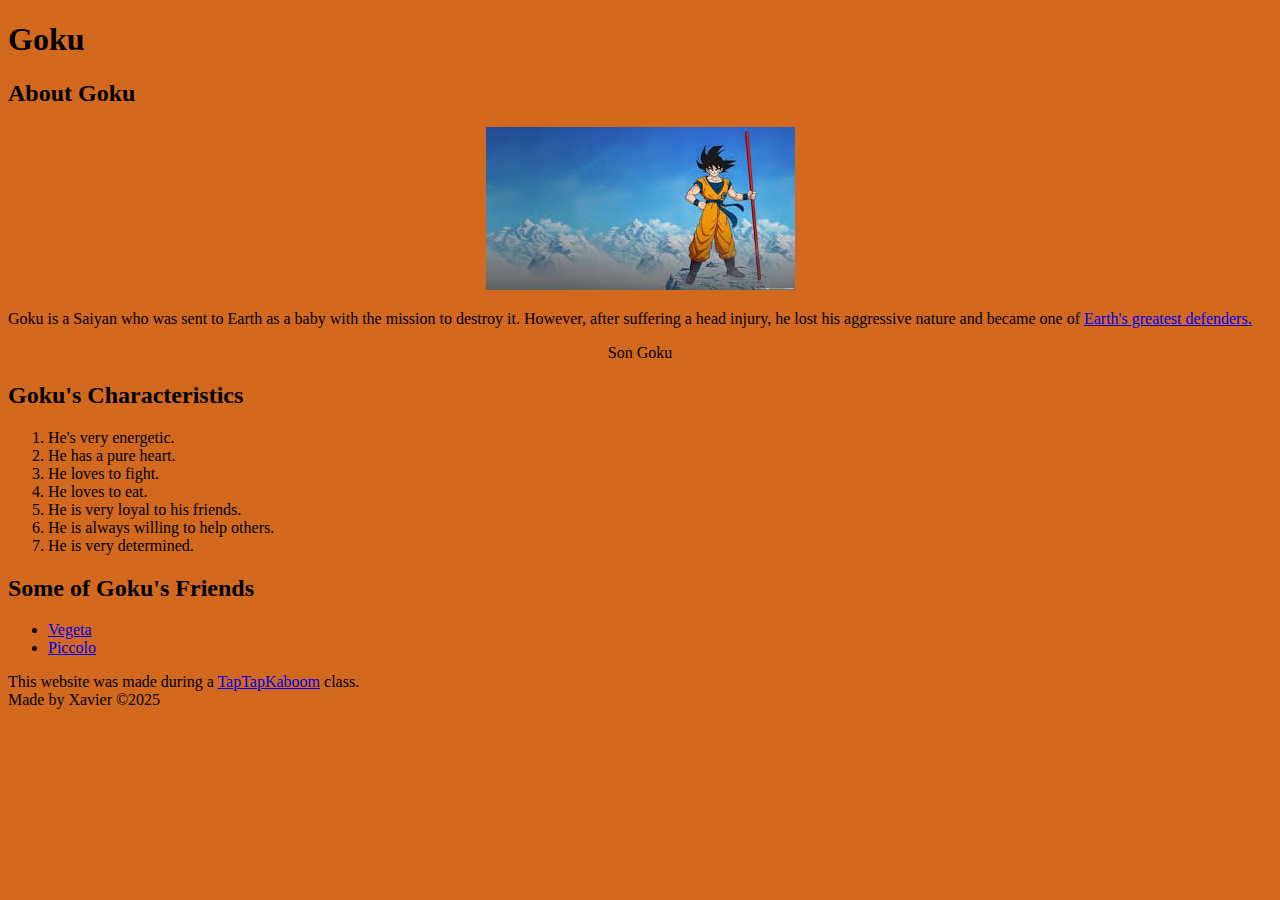
<file: index.html>
<!DOCTYPE html>
<html lang="en">
<head>
    <meta charset="UTF-8">
    <meta name="viewport" content="width=device-width, user-scalable=no, initial-scale=1.0">
    <title>Goku</title>
    <link rel="icon" href="./img/Goku.jpg">
    <link rel="stylesheet" href="./css/style.css?v=2">
</head>
<body>

    <!-- Header -->
    <header>
        <div class="pfp"></div>
        <h1>Goku</h1>
    </header>
<!-- main -->
    <main>
        <h2>About Goku</h2>
        <!-- Goku is a anime character who Protects his friends at all cost. -->
        <center>
        <img src="./img/Goku-standing-with-staff.jpg" alt="About Goku">
        </center>
        <p>
            Goku is a Saiyan who was sent to Earth as a baby with the mission to destroy it. However, after suffering a head injury, he lost his aggressive nature and became one of <a href="https://www.crunchyroll.com/series/G8DHV7W21/dragon-ball?srsltid=AfmBOoq2vhel3Fei3RKZZFYQFtr6rIGc4JR4PZbGoLUeP7qzvsQmKVG4" target="_blank">Earth's greatest defenders.</a>
        </p>
        <center>
        <p>Son Goku</p>
        </center>
        <h2>Goku&apos;s Characteristics</h2>
        <ol>
            <li>He&apos;s very energetic.</li>
            <li>He has a pure heart.</li>
            <li>He loves to fight.</li>
            <li>He loves to eat.</li>
            <li>He is very loyal to his friends.</li>
            <li>He is always willing to help others.</li>
            <li>He is very determined.</li>
        </ol>
        <h2>Some of Goku&apos;s Friends</h2>
        <ul>
            <li><a href="./vegeta.html">Vegeta</a></li>
            <li><a href="./piccolo.html">Piccolo</a></li>
        </main>
    <!-- footer -->
    <footer>
    <p>This website was made during a <a href="https://www.taptapkaboom.com" target="_blank">TapTapKaboom</a> class. <br> Made by Xavier &copy;2025</p>
    
    </footer>

</body>
</html>
</file>
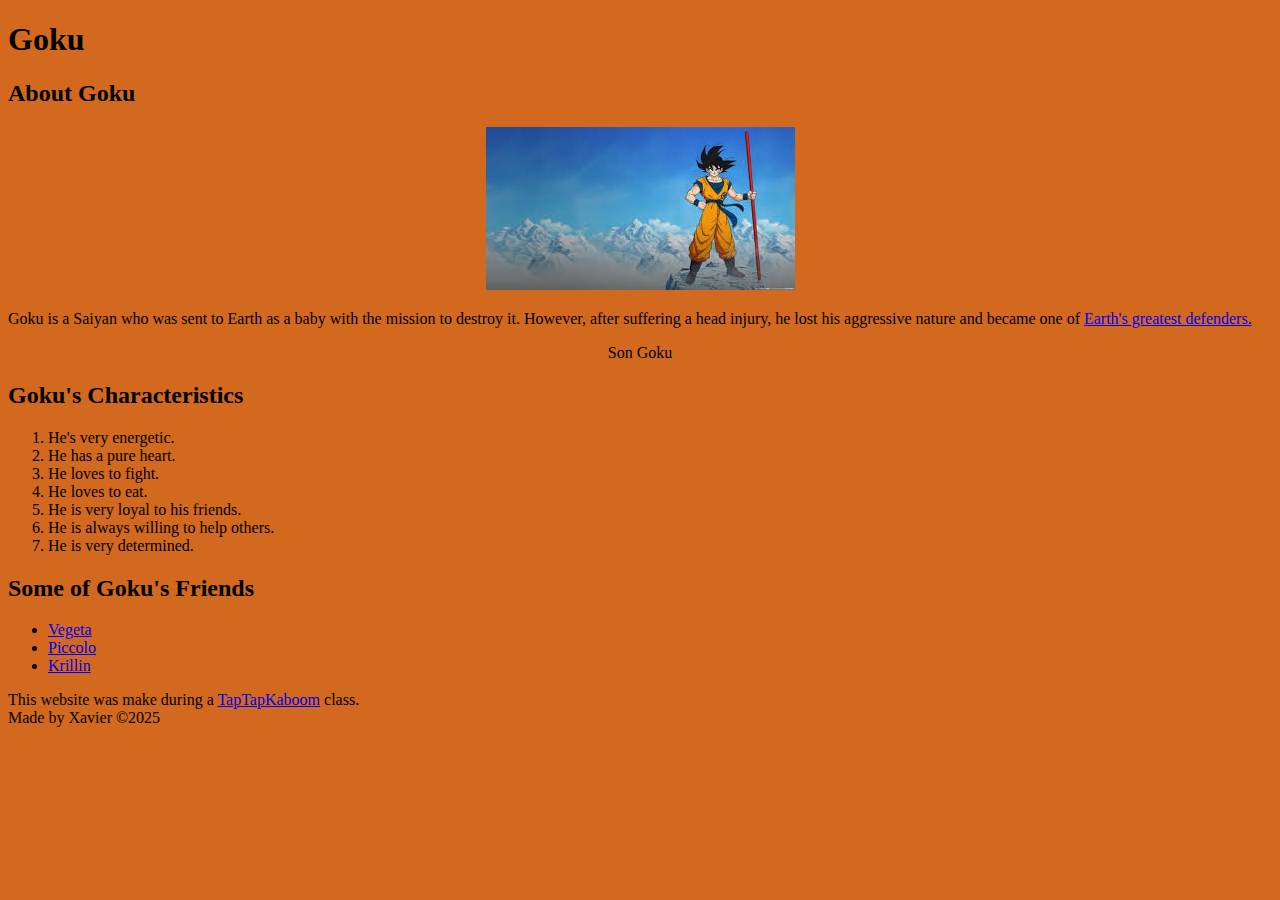
<file: Goku.html>
<!DOCTYPE html>
<html lang="en">
<head>
    <meta charset="UTF-8">
    <meta name="viewport" content="width=device-width, user-scalable=no, initial-scale=1.0">
    <title>Goku</title>
    <link rel="icon" href="./img/Goku2.jpg">
    <link rel="stylesheet" href="./css/style.css?v=2">
</head>
<body>

    <!-- Header -->
    <header>
        <div class="pfp"></div>
        <h1>Goku</h1>
    </header>
<!-- main -->
    <main>
        <h2>About Goku</h2>
        <!-- Goku is a anime character who Protects his friends at all cost. -->
        <center>
        <img src="./img/Goku-standing-with-staff.jpg" alt="About Goku">
        </center>
        <p>
            Goku is a Saiyan who was sent to Earth as a baby with the mission to destroy it. However, after suffering a head injury, he lost his aggressive nature and became one of <a href="https://www.crunchyroll.com/series/G9VHN9PPW/dragon-ball-z?srsltid=AfmBOoplIf4MEw6auJApSzm0TkRqBYIyR4SPOOair9mU8OycsNJaKgcA?v=1" target="_blank">Earth's greatest defenders.</a>
        </p>
        <center>
        <p>Son Goku</p>
        </center>
        <h2>Goku&apos;s Characteristics</h2>
        <ol>
            <li>He&apos;s very energetic.</li>
            <li>He has a pure heart.</li>
            <li>He loves to fight.</li>
            <li>He loves to eat.</li>
            <li>He is very loyal to his friends.</li>
            <li>He is always willing to help others.</li>
            <li>He is very determined.</li>
        </ol>
        <h2>Some of Goku&apos;s Friends</h2>
        <ul>
            <li><a href="https://dragonball.fandom.com/wiki/Vegeta?v=1" target="_blank">Vegeta</a></li>
            <li><a href="https://dragonball.fandom.com/wiki/Piccolo?v=1" target="_blank">Piccolo</a></li>
            <li><a href="https://dragonball.fandom.com/wiki/Krillin?v=1" target="_blank">Krillin</a></li>
        </main>
    <!-- footer -->
    <footer>
    <p>This website was make during a <a href="https://www.taptapkaboom.com" target="_blank">TapTapKaboom</a> class. <br> Made by Xavier &copy;2025</p>
    
    </footer>

</body>
</html>
</file>
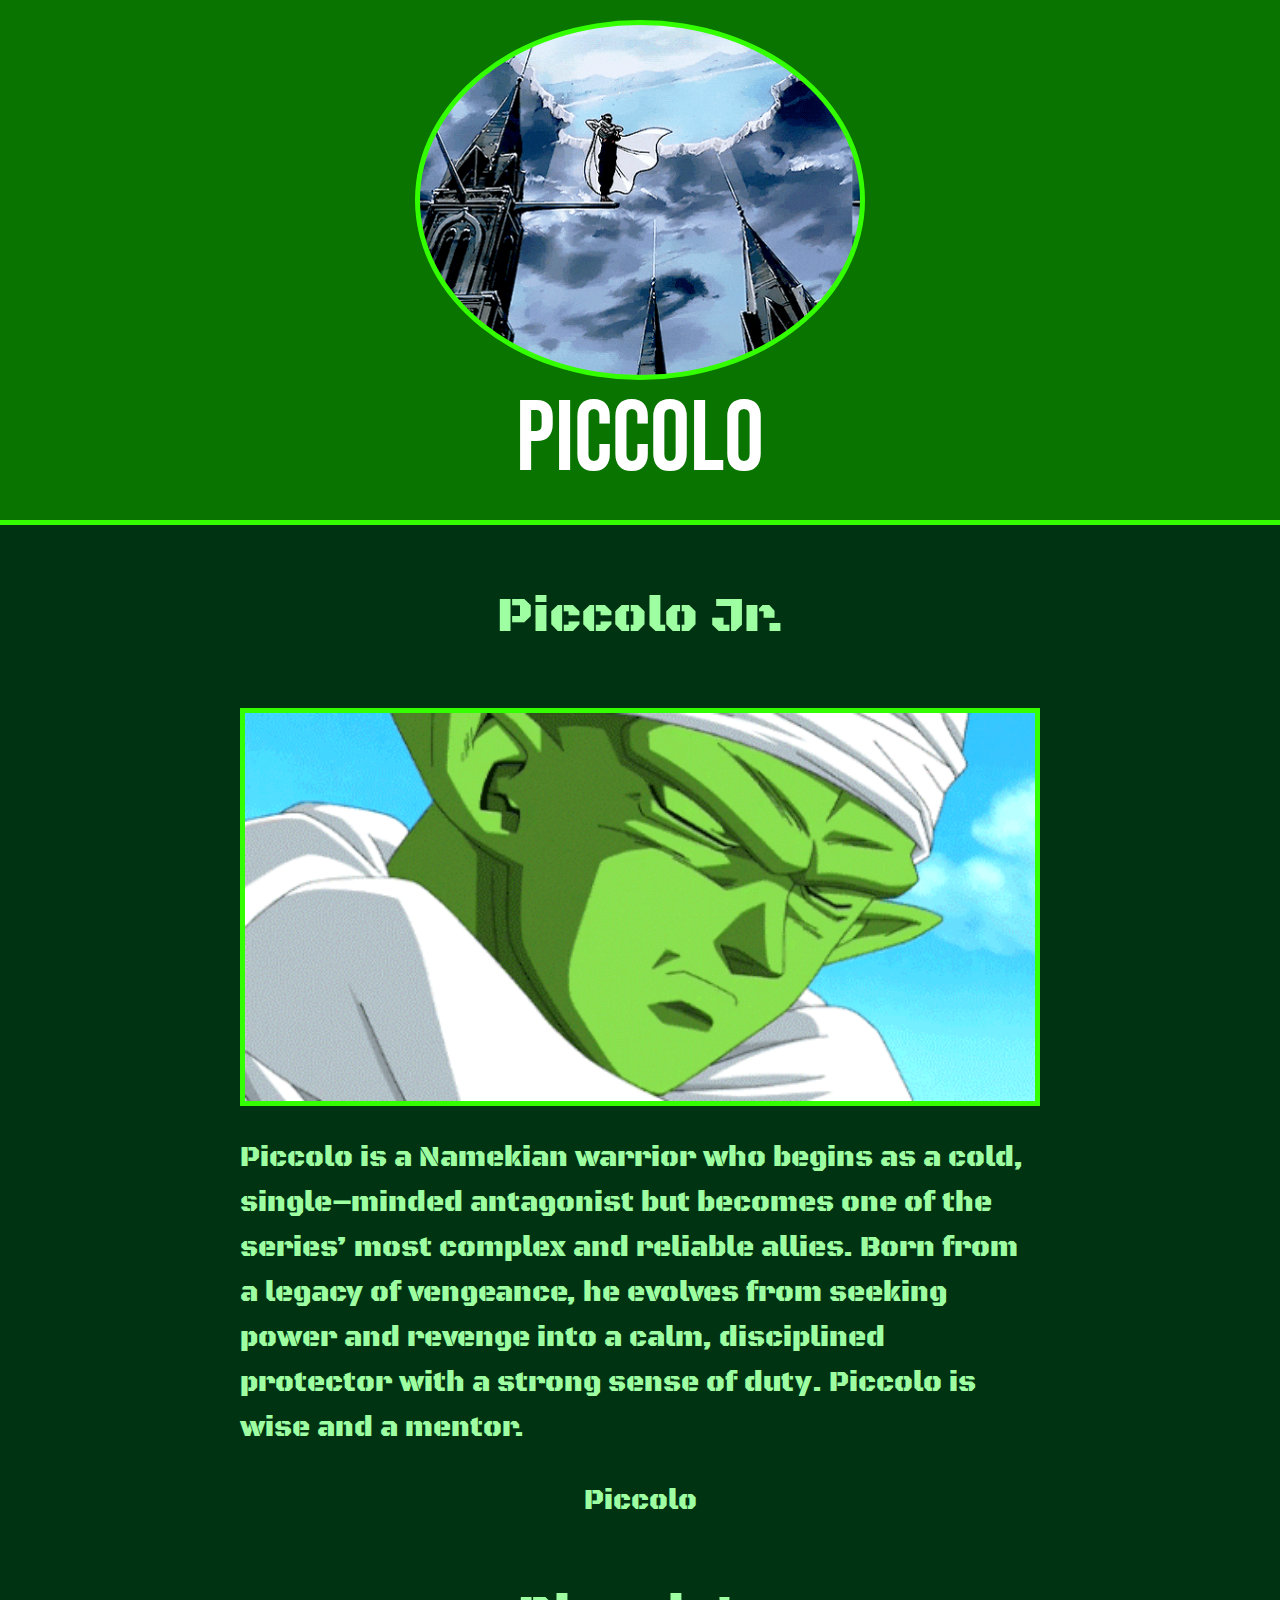
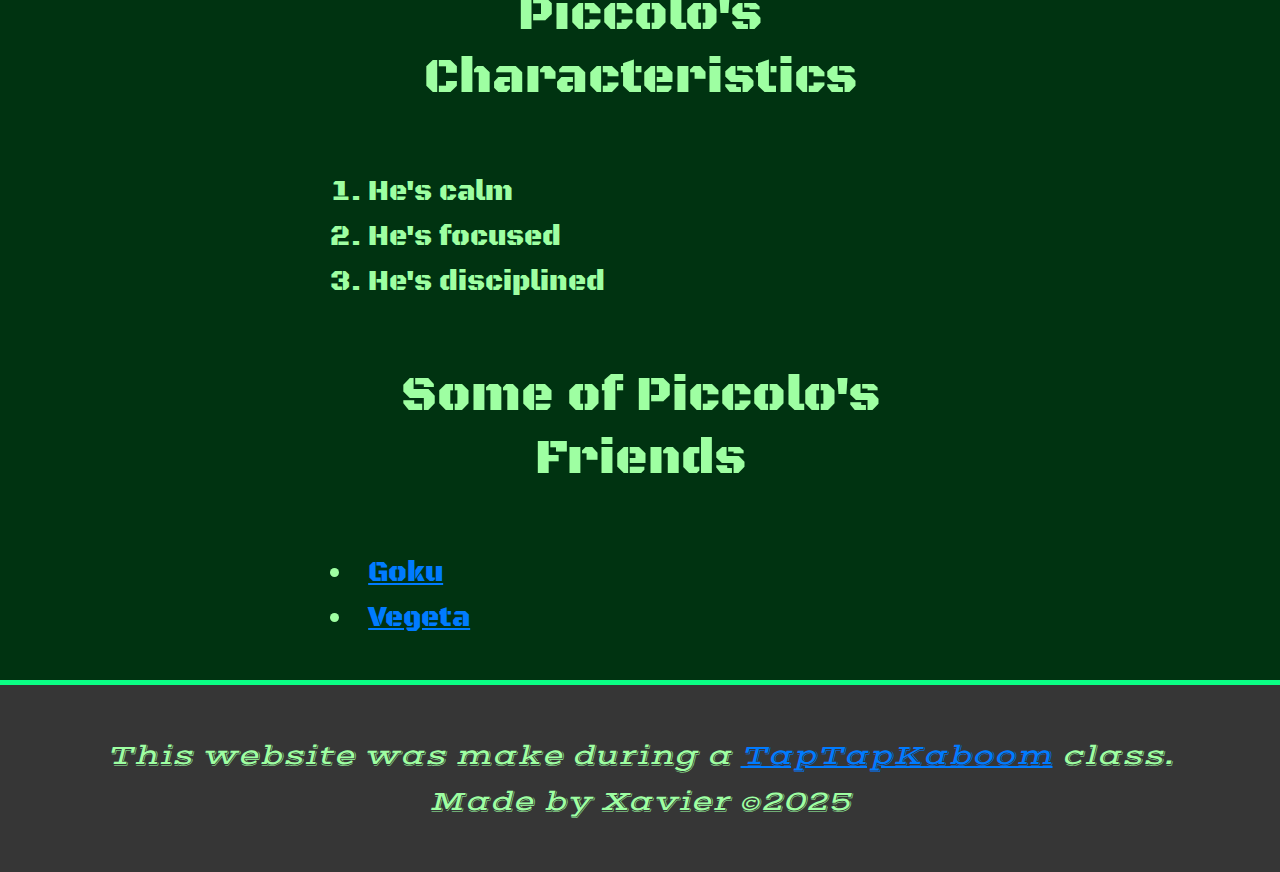
<file: piccolo.html>
<!DOCTYPE html>
<html lang="en">
<head>
    <meta charset="UTF-8">
    <meta name="viewport" content="width=device-width, user-scalable=no, initial-scale=1.0">
    <title>Piccolo</title>
    <link rel="icon" href="./img/Piccolo-tab-image.jpg">
    <link rel="stylesheet" href="./css/style3.css?v=2">
</head>
<body>

    <!-- Header -->
    <header>
        <div class="pfp-piccolo"></div>
        <h1>Piccolo </h1>
    </header>
<!-- main -->
    <main>
        <h2>Piccolo Jr.</h2>
        <center>
        <img src="./gif/piccolo.gif">
        </center>
        <p>
        Piccolo is a Namekian warrior who begins as a cold, single&ndash;minded antagonist but becomes one of the series&rsquo; most complex and reliable allies. Born from a legacy of vengeance, he evolves from seeking power and revenge into a calm, disciplined protector with a strong sense of duty. Piccolo is wise and a mentor.
         <a href="https://www.crunchyroll.com/series/G8DHV7W21/dragon-ball?srsltid=AfmBOoq2vhel3Fei3RKZZFYQFtr6rIGc4JR4PZbGoLUeP7qzvsQmKVG4" target="_blank"> </a>
        </p>
        <center>
        <p> Piccolo</p>
        </center>
        <h2>Piccolo&apos;s Characteristics</h2>
        <ol>
            <li>He&apos;s calm</li>
            <li>He&apos;s focused</li>
            <li>He&apos;s disciplined</li>
        </ol>
        <h2>Some of Piccolo&apos;s Friends</h2>
        <ul>
            <li><a href="./index.html">Goku</a></li>
            <li><a href="./vegeta.html">Vegeta</a></li>
        </main>
    <!-- footer -->
    <footer>
    <p>This website was make during a <a href="https://www.taptapkaboom.com" target="_blank">TapTapKaboom</a> class. <br> Made by Xavier &copy;2025</p>
    
    </footer>

</body>
</html>
</file>
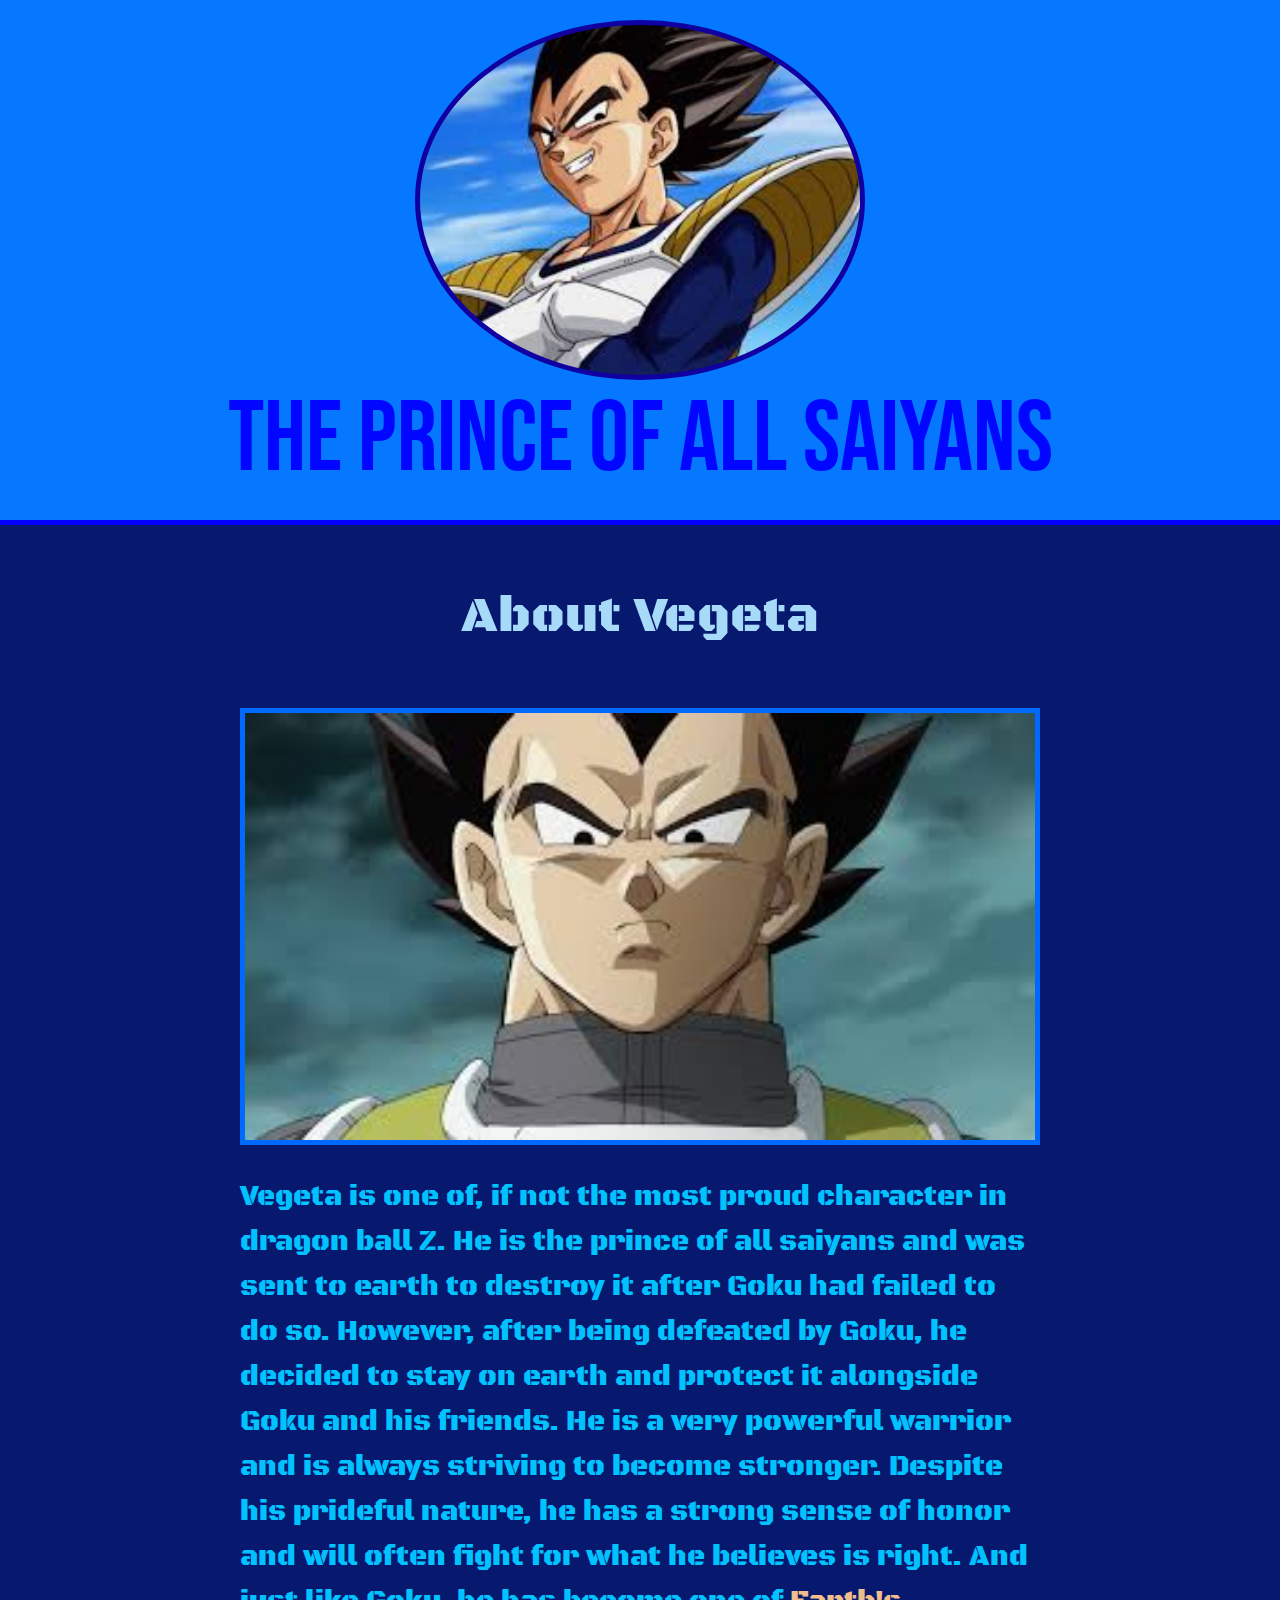
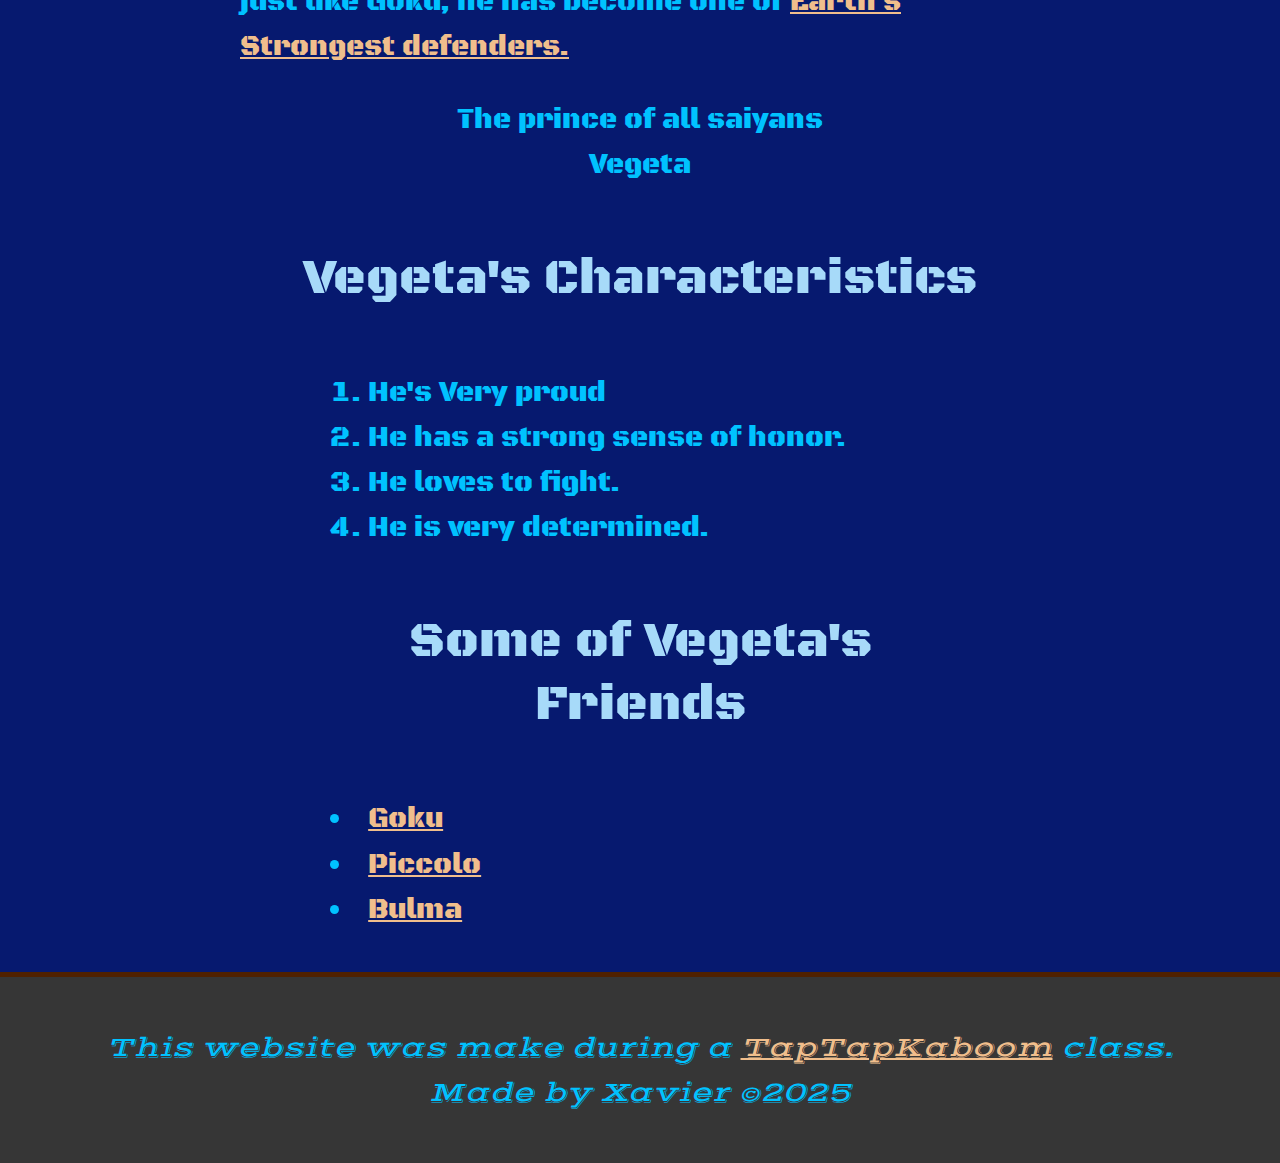
<file: vegeta.html>
<!DOCTYPE html>
<html lang="en">
<head>
    <meta charset="UTF-8">
    <meta name="viewport" content="width=device-width, user-scalable=no, initial-scale=1.0">
    <title>Vegeta</title>
    <link rel="icon" href="./img/vegeta2.jpg">
    <link rel="stylesheet" href="./css/style2.css?v=2">
</head>
<body>

    <!-- Header -->
    <header>
        <div class="pfp-vegeta"></div>
        <h1>The prince of all saiyans</h1>
    </header>
<!-- main -->
    <main>
        <h2>About Vegeta</h2>
        <!-- Goku is a anime character who Protects his friends at all cost. -->
        <center>
        <img src="./img/vegeta3.jpg" alt="About Goku">
        </center>
        <p>
        Vegeta is one of, if not the most proud character in dragon ball Z. He is the prince of all saiyans and was sent to earth to destroy it after Goku had failed to do so. However, after being defeated by Goku, he decided to stay on earth and protect it alongside Goku and his friends. He is a very powerful warrior and is always striving to become stronger. Despite his prideful nature, he has a strong sense of honor and will often fight for what he believes is right. And just like Goku, he has become one of
         <a href="https://www.crunchyroll.com/series/G9VHN9PPW/dragon-ball-z?srsltid=AfmBOoplIf4MEw6auJApSzm0TkRqBYIyR4SPOOair9mU8OycsNJaKgcA?v=1" target="_blank">Earth's Strongest defenders.</a>
        </p>
        <center>
        <p>The prince of all saiyans 
        <br> Vegeta
        </p>
        </center>
        <h2>Vegeta&apos;s Characteristics</h2>
        <ol>
            <li>He&apos;s Very proud</li>
            <li>He has a strong sense of honor.</li>
            <li>He loves to fight.</li>
            <li>He is very determined.</li>
        </ol>
        <h2>Some of Vegeta&apos;s Friends</h2>
        <ul>
            <li><a href="./index.html">Goku</a></li>
            <li><a href="https://dragonball.fandom.com/wiki/Piccolo?v=1" target="_blank">Piccolo</a></li>
            <li><a href="https://dragonball.fandom.com/wiki/Bulma" target="_blank">Bulma</a></li>
        </main>
    <!-- footer -->
    <footer>
    <p>This website was make during a <a href="https://www.taptapkaboom.com" target="_blank">TapTapKaboom</a> class. <br> Made by Xavier &copy;2025</p>
    
    </footer>

</body>
</html>
</file>
<file: css/style.css>
body{
    background-color: chocolate;
}
</file>
<file: css/style3.css>
@import url('https://fonts.googleapis.com/css2?family=Bebas+Neue&display=swap');

@import url('https://fonts.googleapis.com/css2?family=Bebas+Neue&family=Black+Ops+One&display=swap');

@import url('https://fonts.googleapis.com/css2?family=Bebas+Neue&family=Black+Ops+One&family=Vast+Shadow&display=swap');

.vast-shadow-regular {
  font-family: "Vast Shadow", serif;
  font-weight: 400;
  font-style: normal;
}

.black-ops-one-regular {
  font-family: "Black Ops One", system-ui;
  font-weight: 400;
  font-style: normal;
}


.bebas-neue-regular {
  font-family: "Bebas Neue", sans-serif;
  font-weight: 400;
  font-style: normal;
}

body{
    background-color: #003311;
    font-family: "Black Ops One", system-ui;
}

*, *::before, *::after { box-sizing: border-box; }

html, body{
    margin: 0;
    padding: 0;
}

p, li, ol{
  line-height: 1.6;
  font-size: clamp(16px, 2.2vw, 30px);
  color: rgb(158 255 162);
}

ul, ol {
   padding-left: 90px;
  list-style-position: inside;
}

a:link{
  color: rgb(0 123 255);
}
a:visited{ color: rgb(0 123 255); 
}

a:hover{
  color: rgb(0, 255, 242);
}

a:active{
  color: rgb(87, 85, 85);
}

p.caption{
    font-size: 20px;
    color: gray;
    font-style: "Vast Shadow";
    margin: 0px;
}

header{
    text-align: center;
    padding: 20px;
    background-color: rgb(9 117 0);
    border-bottom: 5px solid rgb(52 255 0);
}

header .pfp{

  width: min(70vw, 450px);
  height: min(70vw, 360px);
  border-radius: 50%;
  border:5px solid rgb(80, 33, 0);
  padding: 20px;
  background-image: url('./../img/Goku.jpg');
  background-repeat: no-repeat;
  background-position: -160px 0px;
  background-size: cover;
  margin: 0 auto;
  display: block;
}

header .pfp-vegeta{
  width: min(70vw, 450px);
  height: min(70vw, 360px);
  border-radius: 50%;
  border:5px solid rgb(16, 0, 161);
  padding: 20px;
  background-image: url('./../img/vegeta.jpg');
  background-position: 0px 0px;
  background-size: cover;
  margin: 0 auto;
  display: block;
}

header .pfp-piccolo{
  width: min(70vw, 450px);
  height: min(70vw, 360px);
  border-radius: 50%;
  border:5px solid rgb(52 255 0);
  padding: 20px;
  background-image: url('./../gif/piccolo-aura-farm.gif');
  background-position: -40px 0px;
  background-size: cover;
  margin: 0 auto;
  display: block;
}

h1{
  font-family: "Bebas Neue", sans-serif;
  font-weight: 400;
  font-style: normal;
  font-size: 100px;
  margin: 0px;
  color: rgb(255 255 255);
}

h2{
  font-weight: 400;
  font-style: normal;
  font-size: 50px;
  margin: 60px;
  color: rgb(158 255 162);
  text-align: center;
}

main{
    max-width: 800px;
    margin: 0 auto;
}

main img{
  display: block;
  width: 100%;
  height: auto; 
  max-width: 100%;
  border: 5px solid rgb(52, 255, 0); /* fixed syntax */
  padding: 0px;
  margin: 0 auto;
}

footer{
    text-align: center;
    padding: 20px;
    background-color: rgb(54, 54, 54);
    border-top: 5px solid rgb(10 255 132);
    margin-top: 40px;
    font-style: italic;
font-family: "Vast Shadow", serif;
}

footer .content{
  max-width: 800px;
  margin: 0 auto;
}
footer a { color: rgb(102, 186, 255); 
}
footer a:visited { color: rgb(0 253 255);
}

footer a:hover{
  color: rgb(0, 255, 242);
}

@media (max-width: 800px) {
  header{ padding: 16px; }
  h1{ font-size: clamp(36px, 8vw, 72px); }
  h2{ font-size: clamp(24px, 6vw, 40px); margin: 30px; }
  main{ padding: 0 16px; }
  ul, ol { padding-left: 28px; }
}

@media (max-width: 420px) {
  header{ padding: 12px; }
  h1{ font-size: 40px; }
  p, li, ol{ font-size: 16px; line-height: 1.4; }
  header .pfp{ width: min(60vw, 260px); height: min(60vw, 260px); padding: 14px; }
  main{ max-width: 100%; }
}
</file>
<file: css/style2.css>
@import url('https://fonts.googleapis.com/css2?family=Bebas+Neue&display=swap');

@import url('https://fonts.googleapis.com/css2?family=Bebas+Neue&family=Black+Ops+One&display=swap');

@import url('https://fonts.googleapis.com/css2?family=Bebas+Neue&family=Black+Ops+One&family=Vast+Shadow&display=swap');

.vast-shadow-regular {
  font-family: "Vast Shadow", serif;
  font-weight: 400;
  font-style: normal;
}

.black-ops-one-regular {
  font-family: "Black Ops One", system-ui;
  font-weight: 400;
  font-style: normal;
}


.bebas-neue-regular {
  font-family: "Bebas Neue", sans-serif;
  font-weight: 400;
  font-style: normal;
}

body{
    background-color: #06196f;
    font-family: "Black Ops One", system-ui;
}

*, *::before, *::after { box-sizing: border-box; }

html, body{
    margin: 0;
    padding: 0;
}

p, li, ol{
  line-height: 1.6;
  font-size: clamp(16px, 2.2vw, 30px);
  color: #00c2ff;
}

ul, ol {
   padding-left: 90px;
  list-style-position: inside;
}

a:link{
  color: rgb(240, 190, 140);
}
a:visited{ color: rgb(171 0 255); 
}

a:hover{
  color: rgb(0, 255, 242);
}

a:active{
  color: rgb(87, 85, 85);
}

p.caption{
    font-size: 20px;
    color: gray;
    font-style: "Vast Shadow";
    margin: 0px;
}

header{
    text-align: center;
    padding: 20px;
    background-color: rgb(5 120 255);
    border-bottom: 5px solid rgb(3 0 255);
}

header .pfp{

  width: min(70vw, 450px);
  height: min(70vw, 360px);
  border-radius: 50%;
  border:5px solid rgb(80, 33, 0);
  padding: 20px;
  background-image: url('./../img/Goku.jpg');
  background-repeat: no-repeat;
  background-position: -160px 0px;
  background-size: cover;
  margin: 0 auto;
  display: block;
}

header .pfp-vegeta{
  width: min(70vw, 450px);
  height: min(70vw, 360px);
  border-radius: 50%;
  border:5px solid rgb(16, 0, 161);
  padding: 20px;
  background-image: url('./../img/vegeta.jpg');
  background-position: 0px 0px;
  background-size: cover;
  margin: 0 auto;
  display: block;
}

h1{
  font-family: "Bebas Neue", sans-serif;
  font-weight: 400;
  font-style: normal;
  font-size: 100px;
  margin: 0px;
  color: rgb(0 6 255);
}

h2{
  font-weight: 400;
  font-style: normal;
  font-size: 50px;
  margin: 60px;
  color: rgb(167 218 249);
  text-align: center;
}

main{
    max-width: 800px;
    margin: 0 auto;
}

main img{
  display: block;
  width: 100%;
  height: auto; 
  max-width: 100%;
  border:5px solid #0069ff;
  padding: 0px;
  margin: 0 auto;
}
footer{
    text-align: center;
    padding: 20px;
    background-color: rgb(54, 54, 54);
    border-top: 5px solid rgb(80, 33, 0);
    margin-top: 40px;
    font-style: italic;
font-family: "Vast Shadow", serif;
}

footer .content{
  max-width: 800px;
  margin: 0 auto;
}
footer a { color: rgb(243, 184, 76); 
}
footer a:visited { color: rgb(171 0 255);
}

footer a:hover{
  color: rgb(0, 255, 242);
}

@media (max-width: 800px) {
  header{ padding: 16px; }
  h1{ font-size: clamp(36px, 8vw, 72px); }
  h2{ font-size: clamp(24px, 6vw, 40px); margin: 30px; }
  main{ padding: 0 16px; }
  ul, ol { padding-left: 28px; }
}

@media (max-width: 420px) {
  header{ padding: 12px; }
  h1{ font-size: 40px; }
  p, li, ol{ font-size: 16px; line-height: 1.4; }
  header .pfp{ width: min(60vw, 260px); height: min(60vw, 260px); padding: 14px; }
  main{ max-width: 100%; }
}
</file>
